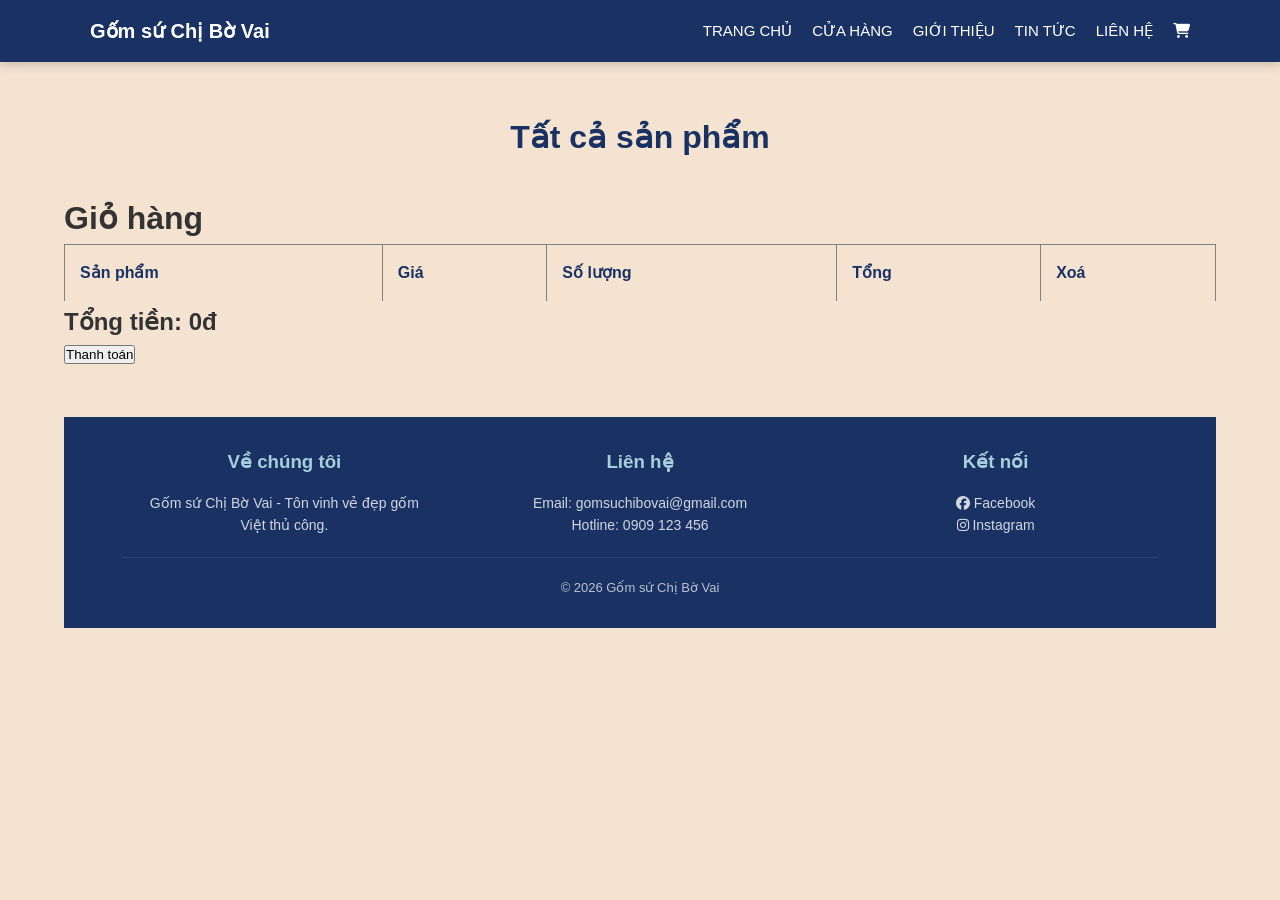
<file: cart.html>
<!DOCTYPE html>
<html lang="vi">
<head>
<meta charset="UTF-8">
<meta name="viewport" content="width=device-width, initial-scale=1.0">
<title>Giỏ hàng</title>

<link rel="stylesheet" href="style.css">
<link rel="stylesheet" href="https://cdnjs.cloudflare.com/ajax/libs/font-awesome/6.4.2/css/all.min.css">
</head>

<body>

<header class="site-header">
    <div class="container header-flex">
        <div class="logo">
            <a href="index.html" style="color: white; text-decoration: none;">Gốm sứ Chị Bờ Vai</a>
        </div>

        <nav>
            <ul class="nav-menu">
                <li><a href="index.html">Trang chủ</a></li>
                <li><a href="shop.html">Cửa hàng</a></li>
                <li><a href="about.html">Giới thiệu</a></li>
                <li><a href="blog.html">Tin tức</a></li>
                <li><a href="contact.html">Liên hệ</a></li>
                <li><a href="cart.html"><i class="fa-solid fa-cart-shopping"></i></a></li>
            </ul>
        </nav>
    </div>
</header>

<div class="site-container" id="products">
    <h2 class="section-title">Tất cả sản phẩm</h2>

<h1>Giỏ hàng</h1>

<table border="1" width="100%">
<thead>
<tr>
<th>Sản phẩm</th>
<th>Giá</th>
<th>Số lượng</th>
<th>Tổng</th>
<th>Xoá</th>
</tr>
</thead>

<tbody id="cart-body"></tbody>
</table>

<h2>Tổng tiền: <span id="total">0</span>đ</h2>

<!-- ✅ NÚT THANH TOÁN -->
<button onclick="showCheckout()">Thanh toán</button>

<!-- ✅ FORM THANH TOÁN -->
<div id="checkout-form" style="display:none; margin-top:20px;">
    <h3>Thông tin khách hàng</h3>
    <input type="text" id="name" placeholder="Họ và tên"><br><br>
    <input type="text" id="phone" placeholder="Số điện thoại"><br><br>
    <textarea id="address" placeholder="Địa chỉ"></textarea><br><br>

    <button onclick="checkout()">Xác nhận thanh toán</button>
</div>

<footer class="site-footer">
    <div class="container">
        <div class="footer-content">
            <div>
                <h3>Về chúng tôi</h3>
                <p>Gốm sứ Chị Bờ Vai - Tôn vinh vẻ đẹp gốm Việt thủ công.</p>
            </div>
            <div>
                <h3>Liên hệ</h3>
                <p>Email: gomsuchibovai@gmail.com</p>
                <p>Hotline: 0909 123 456</p>
            </div>
            <div>
                <h3>Kết nối</h3>
                <p><i class="fa-brands fa-facebook"></i> Facebook</p>
                <p><i class="fa-brands fa-instagram"></i> Instagram</p>
            </div>
        </div>
        <div class="footer-bottom">
            &copy; 2026 Gốm sứ Chị Bờ Vai
        </div>
    </div>
</footer>
<script>
let cart = JSON.parse(localStorage.getItem("cart")) || [];
let cartBody = document.getElementById("cart-body");

function renderCart() {
cartBody.innerHTML = "";
let total = 0;

cart.forEach((item, index) => {
let subtotal = item.price * item.qty;
total += subtotal;

cartBody.innerHTML += `
<tr>
<td>${item.name}</td>
<td>${item.price.toLocaleString()}đ</td>
<td>
<input type="number" value="${item.qty}" min="1" onchange="changeQty(${index}, this.value)">
</td>
<td>${subtotal.toLocaleString()}đ</td>
<td><button onclick="removeItem(${index})">X</button></td>
</tr>
`;
});

document.getElementById("total").innerText = total.toLocaleString();
}

function changeQty(index, qty) {
cart[index].qty = Number(qty);
localStorage.setItem("cart", JSON.stringify(cart));
renderCart();
}

function removeItem(index) {
cart.splice(index, 1);
localStorage.setItem("cart", JSON.stringify(cart));
renderCart();
}

renderCart();

<!-- JS THANH TOÁN -->
function showCheckout() {
    if (cart.length === 0) {
        alert("Giỏ hàng đang trống!");
        return;
    }
    document.getElementById("checkout-form").style.display = "block";
}

function checkout() {
    let name = document.getElementById("name").value;
    let phone = document.getElementById("phone").value;
    let address = document.getElementById("address").value;

    if (!name || !phone || !address) {
        alert("Vui lòng nhập đầy đủ thông tin!");
        return;
    }

    alert("🎉 Thanh toán thành công!\nCảm ơn bạn " + name);

    localStorage.removeItem("cart");
    location.reload();
}
</script>

</body>
</html>
</file>
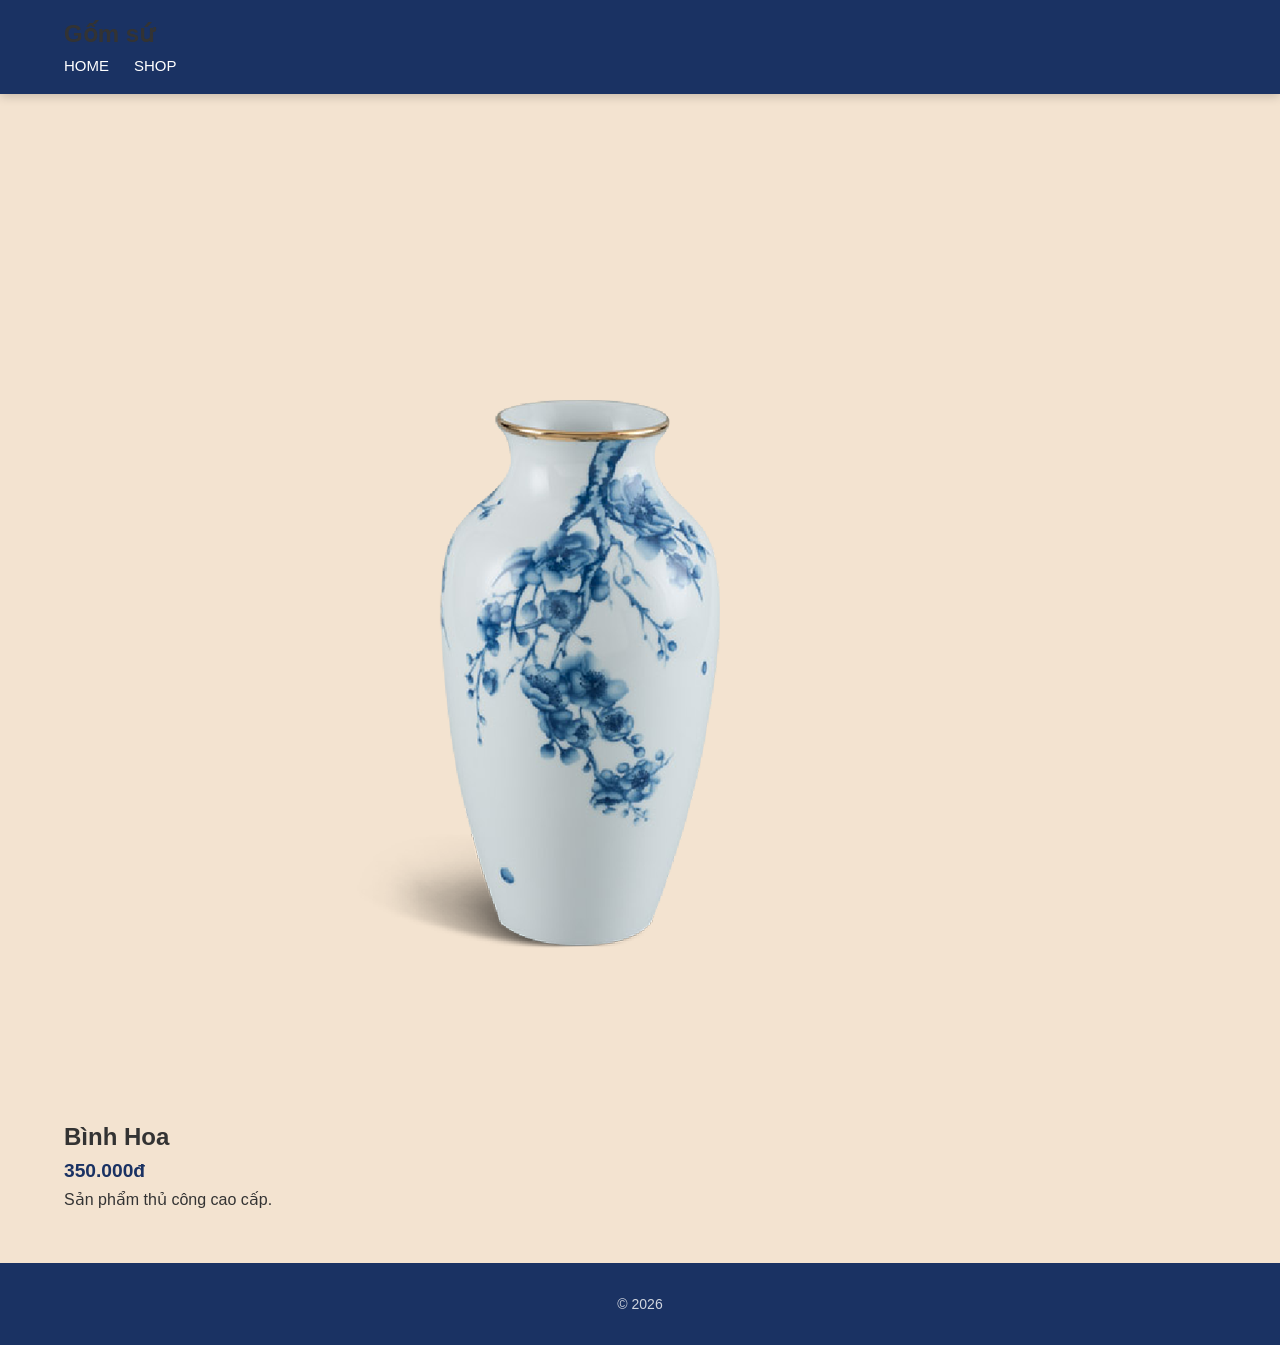
<file: product.html>
<!DOCTYPE html>
<html>
<head>
<meta charset="UTF-8">
<title>Product</title>
<link rel="stylesheet" href="style.css">
</head>

<body>

<header class="site-header">
<div class="site-container">
<h2>Gốm sứ</h2>
<nav class="site-nav">
<ul>
<li><a href="index.html">Home</a></li>
<li><a href="shop.html">Shop</a></li>
</ul>
</nav>
</div>
</header>

<div class="site-container detail-grid">
<img src="bình hoa.png" class="detail-img">

<div>
<h2>Bình Hoa</h2>
<p class="price">350.000đ</p>
<p>Sản phẩm thủ công cao cấp.</p>
</div>
</div>

<footer class="site-footer">
<p>© 2026</p>
</footer>

</body>
</html>
</file>
<file: style.css>
* {

    margin: 0;

    padding: 0;

    box-sizing: border-box;

}



body {

    font-family: 'Segoe UI', Tahoma, Geneva, Verdana, sans-serif;

    background-color: #F3E3D0; /* Màu nền kem gốm sứ */

    color: #333;

    line-height: 1.6;

    overflow-x: hidden;

}



.site-container {

    width: 90%;

    max-width: 1200px;

    margin: 0 auto;

}



a {

    text-decoration: none;

    transition: 0.3s;

}



ul {

    list-style: none;

}



img {

    max-width: 100%;

    display: block;

}





.site-header {

    background: #1A3263; /* Màu xanh đậm chủ đạo */

    padding: 15px 0;

    position: sticky;

    top: 0;

    z-index: 1000;

    box-shadow: 0 2px 10px rgba(0,0,0,0.2);

}



.header-wrapper {

    display: flex;

    justify-content: space-between; /* Logo bên trái, Nav bên phải */

    align-items: center;

}



.site-logo {

    font-size: 22px;

    font-weight: bold;

    color: #ffffff;

    letter-spacing: 1px;

}



/* Ép Menu dàn hàng ngang và đổi màu chữ trắng */

.site-nav ul {

    display: flex; 

    gap: 25px;

    margin: 0;

    padding: 0;

}



.site-nav ul li a {

    color: #ffffff !important; /* Xóa bỏ màu tím mặc định */

    font-size: 15px;

    font-weight: 500;

    text-transform: uppercase;

}



.site-nav ul li a:hover {

    color: #AACDDC !important;

}





.site-hero {

    background: linear-gradient(rgba(0,0,0,0.5), rgba(0,0,0,0.5)), 

                url('https://raw.githubusercontent.com/minhhuong0212/2526_GK2_12F2_Ch-b-vai/main/background.png') center/cover no-repeat;

    height: 70vh;

    display: flex;

    align-items: center;

    justify-content: center;

    text-align: center;

    color: white;

}



.hero-content h1 {

    font-size: 3rem;

    margin-bottom: 15px;

    text-shadow: 2px 2px 4px rgba(0,0,0,0.3);

}



.hero-content p {

    font-size: 1.2rem;

    margin-bottom: 25px;

}



/* COMMON BUTTON STYLE */

.site-btn {

    display: inline-block;

    padding: 12px 30px;

    background: #AACDDC;

    color: #1A3263;

    font-weight: bold;

    border-radius: 4px;

    border: none;

    cursor: pointer;

}



.site-btn:hover {

    background: #ffffff;

    transform: translateY(-2px);

}



.section-title {

    text-align: center;

    margin: 50px 0 30px;

    font-size: 2rem;

    color: #1A3263;

}



.product-grid {

    display: grid;

    grid-template-columns: repeat(auto-fit, minmax(250px, 1fr));

    gap: 30px;

    padding-bottom: 50px;

}



.product-card {

    background: white;

    padding: 15px;

    border-radius: 8px;

    text-align: center;

    box-shadow: 0 4px 6px rgba(0,0,0,0.05);

}



.product-card:hover {

    transform: translateY(-5px);

    box-shadow: 0 6px 12px rgba(0,0,0,0.1);

}



.product-card img {

    height: 220px;

    width: 100%;

    object-fit: cover;

    border-radius: 4px;

    margin-bottom: 15px;

}



.product-card h3 {

    font-size: 1.1rem;

    margin-bottom: 10px;

    color: #333;

}



.price {

    color: #1A3263;

    font-weight: bold;

    font-size: 1.2rem;

}





.site-footer {

    background: #1A3263;

    color: white;

    padding: 50px 0 20px;

    margin-top: 50px;

}



.footer-grid {

    display: grid;

    grid-template-columns: repeat(auto-fit, minmax(200px, 1fr));

    gap: 40px;

    border-bottom: 1px solid rgba(255,255,255,0.1);

    padding-bottom: 30px;

    margin-bottom: 20px;

}



.site-footer h3, .site-footer h4 {

    color: #AACDDC;

    margin-bottom: 15px;

}



.site-footer p {

    font-size: 0.9rem;

    margin-bottom: 8px;

    opacity: 0.8;

}



.site-footer a {

    color: white;

    opacity: 0.7;

}



.site-footer a:hover {

    opacity: 1;

    color: #AACDDC;

}



.footer-bottom {

    text-align: center;

    font-size: 0.8rem;

    opacity: 0.6;

}







/* Tablet (Dưới 992px) */

@media (max-width: 992px) {

    .hero-content h1 { font-size: 2.5rem; }

    .site-nav ul { gap: 15px; }

}



/* Mobile (Dưới 768px) */

@media (max-width: 768px) {

    .header-wrapper {

        flex-direction: column; /* Xếp dọc Logo và Menu trên mobile */

        gap: 15px;

    }



    .site-nav ul {

        flex-wrap: wrap; /* Cho phép các mục nhảy dòng nếu quá dài */

        justify-content: center;

    }



    .site-hero { height: 50vh; }

    .hero-content h1 { font-size: 1.8rem; }

    

    .footer-grid {

        text-align: center;

    }

}



/* Small Mobile (Dưới 480px) */

@media (max-width: 480px) {

    .site-nav ul {

        display: grid;

        grid-template-columns: 1fr 1fr; /* Chia menu thành 2 cột */

        text-align: center;

        gap: 10px;

    }

}





* {

            margin: 0;

            padding: 0;

            box-sizing: border-box;

            font-family: 'Arial', sans-serif;

        }



        body {

            background-color: #F3E3D0; /* Màu kem gốm sứ */

            color: #333;

            line-height: 1.6;

        }



        .container {

            width: 90%;

            max-width: 1200px;

            margin: 0 auto;

        }



        /* ===== HEADER (Sửa lỗi dàn hàng ngang) ===== */

        .site-header {

            background: #1A3263;

            padding: 15px 0;

            position: sticky;

            top: 0;

            z-index: 1000;

        }



        .header-flex {

            display: flex;

            justify-content: space-between;

            align-items: center;

        }



        .logo {

            font-size: 22px;

            font-weight: bold;

            color: #ffffff;

        }



        .nav-menu {

            display: flex; /* Đảm bảo dàn hàng ngang */

            list-style: none;

            gap: 20px;

        }



        .nav-menu li a {

            text-decoration: none;

            color: #ffffff !important; /* Buộc chữ màu trắng */

            font-size: 15px;

            text-transform: uppercase;

            transition: 0.3s;

        }



        .nav-menu li a:hover {

            color: #AACDDC !important;

        }



        /* ===== HERO SECTION ===== */

        .about-hero {

            background: linear-gradient(rgba(0,0,0,0.6), rgba(0,0,0,0.6)), 

                        url('https://images.unsplash.com/photo-1520408222757-6f9f95d87d5d?q=80&w=1500&auto=format&fit=crop') center/cover;

            height: 40vh;

            display: flex;

            align-items: center;

            justify-content: center;

            text-align: center;

            color: white;

        }



        /* ===== NỘI DUNG GIỚI THIỆU ===== */

        .about-section {

            padding: 60px 0;

        }



        .about-grid {

            display: grid;

            grid-template-columns: 1fr 1fr;

            gap: 50px;

            align-items: center;

        }



        .about-text h2 {

            color: #1A3263;

            margin-bottom: 20px;

            font-size: 28px;

        }



        .about-image img {

            width: 100%;

            border-radius: 10px;

            box-shadow: 15px 15px 0 #AACDDC;

        }



        /* ===== GIÁ TRỊ CỐT LÕI ===== */

        .values-grid {

            display: grid;

            grid-template-columns: repeat(auto-fit, minmax(250px, 1fr));

            gap: 30px;

            margin-top: 50px;

        }



        .value-card {

            background: white;

            padding: 30px;

            text-align: center;

            border-radius: 8px;

            box-shadow: 0 4px 6px rgba(0,0,0,0.1);

        }



        .value-card i {

            font-size: 40px;

            color: #1A3263;

            margin-bottom: 15px;

        }



        /* ===== FOOTER ===== */

        .site-footer {

            

            background: #1A3263;

            color: white;

            padding: 40px 0 20px;

            margin-top: 50px;

        }



        .footer-content {

            display: grid;

            grid-template-columns: repeat(auto-fit, minmax(200px, 1fr));

            gap: 30px;

            margin-bottom: 20px;

        }



        .footer-content h3 { color: #AACDDC; margin-bottom: 15px; }



        .footer-bottom {

            text-align: center;

            border-top: 1px solid rgba(255,255,255,0.1);

            padding-top: 20px;

            font-size: 13px;

            opacity: 0.7;

        }



        /* ===== RESPONSIVE ===== */

        @media (max-width: 768px) {

            .header-flex { flex-direction: column; gap: 15px; }

            .about-grid { grid-template-columns: 1fr; }

            .about-image { order: -1; }

            .nav-menu { gap: 10px; font-size: 13px; }

        }

        /* ===== 1. RESET & CHUNG ===== */

* { margin: 0; padding: 0; box-sizing: border-box; font-family: Arial, sans-serif; }

body { background: #F3E3D0; color: #333; }

.container { width: 90%; max-width: 1100px; margin: auto; }



/* ===== 2. HEADER ĐỒNG BỘ (Sửa lỗi image_111680.png) ===== */

.site-header { 

    background: #1A3263; 

    padding: 15px 0; 

    position: sticky; 

    top: 0; 

    z-index: 1000; 

}



.header-flex { 

    display: flex; 

    justify-content: space-between; 

    align-items: center; 

}



.logo { 

    color: white !important; 

    font-weight: bold; 

    font-size: 20px; 

    text-decoration: none; 

}



/* Ép UL dàn hàng ngang */

.nav-menu { 

    display: flex !important; 

    list-style: none !important; 

    gap: 20px; 

    margin: 0; 

    padding: 0;

}



/* Ép chữ menu màu trắng (Sửa lỗi chữ màu tím) */

.nav-menu a { 

    color: #ffffff !important; 

    text-decoration: none; 

    font-size: 14px; 

    text-transform: uppercase; 

    font-weight: 500;

}



.nav-menu a:hover { 

    color: #AACDDC !important; 

}



/* ===== 3. FOOTER ĐỒNG BỘ ===== */

.site-footer { 

    background: #1A3263; 

    color: white; 

    padding: 30px 0; 

    text-align: center; 

    margin-top: 50px; 

    width: 100%;

}



/* ===== 4. RESPONSIVE CHO HEADER ===== */

@media (max-width: 768px) {

    .header-flex { 

        flex-direction: column; 

        gap: 15px; 

    }

    .nav-menu { 

        gap: 10px; 

        flex-wrap: wrap; 

        justify-content: center; 

    }

}

 /* ============================================================

           1. BASE & HEADER STYLES (Giữ đồng bộ cho toàn site)

           ============================================================ */

        

        

        body { background: #F3E3D0; line-height: 1.6; }

        

        .container { width: 90%; max-width: 1100px; margin: auto; }

        

        /* HEADER */

        .site-header { background: #1A3263; padding: 15px 0; position: sticky; top: 0; z-index: 100; }

        .header-flex { display: flex; justify-content: space-between; align-items: center; }

        .logo { color: white; font-weight: bold; font-size: 20px; }

        

        /* NAV */

        .nav-menu { display: flex; list-style: none; gap: 15px; }

        .nav-menu a { color: white !important; text-decoration: none; font-size: 14px; text-transform: uppercase; font-weight: 500;}

        .nav-menu a:hover { color: #AACDDC !important; }

        

        /* ============================================================

           2. BLOG PAGE STYLES

           ============================================================ */

        .blog-title { text-align: center; margin: 40px 0; color: #1A3263; }

        

        /* Grid cho các thẻ bài viết */

        .blog-grid { 

            display: grid; 

            grid-template-columns: repeat(auto-fit, minmax(300px, 1fr)); 

            gap: 25px; 

            margin-bottom: 50px; 

        }

        

        /* Thẻ bài viết (Card) */

        .blog-card { 

            background: white; 

            border-radius: 8px; 

            overflow: hidden; 

            transition: 0.3s; 

            box-shadow: 0 4px 6px rgba(0,0,0,0.05);

        }

        .blog-card:hover { transform: translateY(-5px); box-shadow: 0 8px 15px rgba(0,0,0,0.1); }

        

        /* Xử lý lỗi chiều cao ảnh: Sử dụng min-height hoặc chiều cao cố định */

        .blog-img { 

            width: 100%; 

            height: 200px; /* Chiều cao cố định cho tất cả ảnh */

            min-height: 200px; /* Đảm bảo kể cả khi lỗi ảnh thì thẻ vẫn không bị bóp méo */

            object-fit: cover; /* Giúp ảnh không bị méo khi co giãn */

            display: block;

            background-color: #eee; /* Nền xám khi lỗi ảnh */

        }

        

        /* Nội dung trong thẻ */

        .blog-info { padding: 20px; }

        .blog-info span { font-size: 12px; color: #888; }

        .blog-info h3 { margin: 10px 0; color: #1A3263; font-size: 18px; line-height: 1.3; }

        .blog-info p { font-size: 14px; color: #555; margin-bottom: 15px; line-height: 1.5; height: 63px; overflow: hidden; } /* Cố định chiều cao mô tả */

        

        .read-more { 

            color: #1A3263; 

            font-weight: bold; 

            text-decoration: none; 

            font-size: 13px; 

            border-bottom: 2px solid #AACDDC; 

            transition: 0.3s;

        }

        .read-more:hover { color: #888; border-color: #888; }



        /* ============================================================

           3. FOOTER STYLES (Đã sửa lỗi)

           ============================================================ */

        .site-footer { 

            background: #1A3263; 

            color: white; 

            padding: 40px 0; /* Tăng padding trên dưới để thoáng hơn */

            text-align: center; 

            margin-top: 40px; 

            width: 100%; /* Đảm bảo footer tràn hết độ rộng */

        }

        

        .site-footer p {

            line-height: 1.6; /* Sửa chiều cao dòng bị bóp méo */

            font-size: 14px;

            opacity: 0.8;

            margin: 0;

            padding: 0 20px; /* Thêm chút đệm 2 bên cho mobile */

        }



        /* ============================================================

           4. RESPONSIVE MEDIA QUERIES

           ============================================================ */

        @media (max-width: 768px) {

            .header-flex { flex-direction: column; gap: 10px; }

            .nav-menu { font-size: 12px; flex-wrap: wrap; justify-content: center; gap: 10px; }

            .blog-grid { grid-template-columns: 1fr; }

            .blog-title { font-size: 24px; margin: 30px 0; }

        }



        /* ===== 1. RESET & CHUNG ===== */

* { margin: 0; padding: 0; box-sizing: border-box; font-family: Arial, sans-serif; }

body { background: #F3E3D0; color: #333; }

.container { width: 90%; max-width: 1100px; margin: auto; }



/* ===== 2. HEADER ĐỒNG BỘ (Sửa lỗi image_111680.png) ===== */

.site-header { 

    background: #1A3263; 

    padding: 15px 0; 

    position: sticky; 

    top: 0; 

    z-index: 1000; 

}



.header-flex { 

    display: flex; 

    justify-content: space-between; 

    align-items: center; 

}



.logo { 

    color: white !important; 

    font-weight: bold; 

    font-size: 20px; 

    text-decoration: none; 

}



/* Ép UL dàn hàng ngang */

.nav-menu { 

    display: flex !important; 

    list-style: none !important; 

    gap: 20px; 

    margin: 0; 

    padding: 0;

}



/* Ép chữ menu màu trắng (Sửa lỗi chữ màu tím) */

.nav-menu a { 

    color: #ffffff !important; 

    text-decoration: none; 

    font-size: 14px; 

    text-transform: uppercase; 

    font-weight: 500;

}



.nav-menu a:hover { 

    color: #AACDDC !important; 

}



/* ===== 3. FOOTER ĐỒNG BỘ ===== */

.site-footer { 

    background: #1A3263; 

    color: white; 

    padding: 30px 0; 

    text-align: center; 

    margin-top: 50px; 

    width: 100%;

}



/* ===== 4. RESPONSIVE CHO HEADER ===== */

@media (max-width: 768px) {

    .header-flex { 

        flex-direction: column; 

        gap: 15px; 

    }

    .nav-menu { 

        gap: 10px; 

        flex-wrap: wrap; 

        justify-content: center; 

    }

}

 /* ===== TỔNG THẾ ===== */

        

        /* ===== HEADER (ĐÃ SỬA LỖI DÀN HÀNG) ===== */

        .site-header { 

            background: #1A3263; 

            padding: 15px 0; 

            position: sticky; 

            top: 0; 

            z-index: 100; 

        }



        .header-flex { 

            display: flex; 

            justify-content: space-between; 

            align-items: center; 

        }



        .logo { 

            color: white; 

            font-weight: bold; 

            font-size: 20px; 

            text-decoration: none; 

        }



        /* Quan trọng: Ép ul dàn hàng ngang */

        .nav-menu { 

            display: flex !important; 

            list-style: none !important; 

            gap: 20px; 

            margin: 0; 

            padding: 0;

        }



        .nav-menu li {

            display: inline-block;

        }



        .nav-menu a { 

            color: white !important; /* Xóa màu tím lỗi */

            text-decoration: none; 

            font-size: 14px; 

            text-transform: uppercase; 

            font-weight: 500; 

            transition: 0.3s;

        }



        .nav-menu a:hover { color: #AACDDC !important; }



        /* ===== CART PAGE STYLES ===== */

        .cart-section { padding: 60px 0; }

        .cart-title { color: #1A3263; margin-bottom: 30px; text-align: center; font-size: 28px; }



        .cart-table-wrapper { 

            background: white; 

            border-radius: 10px; 

            overflow-x: auto; 

            padding: 20px; 

            box-shadow: 0 5px 15px rgba(0,0,0,0.05); 

        }



        table { width: 100%; border-collapse: collapse; min-width: 600px; }

        th { text-align: left; padding: 15px; border-bottom: 2px solid #F3E3D0; color: #1A3263; }

        td { padding: 15px; border-bottom: 1px solid #eee; }



        .cart-item-info { display: flex; align-items: center; gap: 15px; }

        .cart-item-info img { width: 70px; height: 70px; object-fit: cover; border-radius: 5px; }

        .cart-item-name { font-weight: bold; color: #1A3263; }



        .qty-input { width: 50px; padding: 5px; text-align: center; border: 1px solid #ddd; }

        

        /* Tổng kết */

        .cart-summary { margin-top: 30px; display: flex; justify-content: flex-end; }

        .summary-box { background: white; padding: 25px; border-radius: 10px; width: 100%; max-width: 350px; }

        .summary-row { display: flex; justify-content: space-between; margin-bottom: 15px; }

        

        .checkout-btn { 

            width: 100%; background: #1A3263; color: white; padding: 12px; border: none; 

            border-radius: 5px; font-weight: bold; cursor: pointer;

        }



        /* ===== RESPONSIVE ===== */

        @media (max-width: 768px) {

            .header-flex { flex-direction: column; gap: 15px; }

            .nav-menu { gap: 10px; flex-wrap: wrap; justify-content: center; }

        }

        /* ===== 1. RESET & CHUNG ===== */

* { margin: 0; padding: 0; box-sizing: border-box; font-family: Arial, sans-serif; }

body { background: #F3E3D0; color: #333; }

.container { width: 90%; max-width: 1100px; margin: auto; }



/* ===== 2. HEADER ĐỒNG BỘ (Sửa lỗi image_111680.png) ===== */

.site-header { 

    background: #1A3263; 

    padding: 15px 0; 

    position: sticky; 

    top: 0; 

    z-index: 1000; 

}



.header-flex { 

    display: flex; 

    justify-content: space-between; 

    align-items: center; 

}



.logo { 

    color: white !important; 

    font-weight: bold; 

    font-size: 20px; 

    text-decoration: none; 

}



/* Ép UL dàn hàng ngang */

.nav-menu { 

    display: flex !important; 

    list-style: none !important; 

    gap: 20px; 

    margin: 0; 

    padding: 0;

}



/* Ép chữ menu màu trắng (Sửa lỗi chữ màu tím) */

.nav-menu a { 

    color: #ffffff !important; 

    text-decoration: none; 

    font-size: 14px; 

    text-transform: uppercase; 

    font-weight: 500;

}



.nav-menu a:hover { 

    color: #AACDDC !important; 

}



/* ===== 3. FOOTER ĐỒNG BỘ ===== */

.site-footer { 

    background: #1A3263; 

    color: white; 

    padding: 30px 0; 

    text-align: center; 

    margin-top: 50px; 

    width: 100%;

}



/* ===== 4. RESPONSIVE CHO HEADER ===== */

@media (max-width: 768px) {

    .header-flex { 

        flex-direction: column; 

        gap: 15px; 

    }

    .nav-menu { 

        gap: 10px; 

        flex-wrap: wrap; 

        justify-content: center; 

    }

}

/* ===== TỔNG THỂ ===== */

        * { margin: 0; padding: 0; box-sizing: border-box; font-family: Arial, sans-serif; }

        body { background: #F3E3D0; line-height: 1.6; color: #333; }

        .container { width: 90%; max-width: 1100px; margin: auto; }



        /* ===== HEADER (Đồng bộ toàn site) ===== */

        .site-header { background: #1A3263; padding: 15px 0; position: sticky; top: 0; z-index: 100; }

        .header-flex { display: flex; justify-content: space-between; align-items: center; }

        .logo { color: white; font-weight: bold; font-size: 20px; text-decoration: none; }

        .nav-menu { display: flex; list-style: none; gap: 20px; }

        .nav-menu a { color: white !important; text-decoration: none; font-size: 14px; text-transform: uppercase; font-weight: 500; }

        .nav-menu a:hover { color: #AACDDC !important; }



        /* ===== CONTACT CONTENT ===== */

        .contact-section { padding: 60px 0; }

        .contact-title { text-align: center; color: #1A3263; margin-bottom: 40px; }

        

        .contact-grid { 

            display: grid; 

            grid-template-columns: 1fr 1.5fr; 

            gap: 40px; 

            background: white; 

            padding: 40px; 

            border-radius: 12px; 

            box-shadow: 0 10px 30px rgba(0,0,0,0.05);

        }



        /* Bên trái: Thông tin */

        .info-box h3 { color: #1A3263; margin-bottom: 20px; }

        .info-item { display: flex; align-items: flex-start; gap: 15px; margin-bottom: 20px; }

        .info-item i { color: #1A3263; font-size: 20px; margin-top: 5px; }

        .info-item p { font-size: 15px; }



        /* Bên phải: Form */

        .contact-form { display: flex; flex-direction: column; gap: 15px; }

        .form-group { display: flex; flex-direction: column; gap: 5px; }

        .form-group label { font-size: 14px; font-weight: bold; color: #555; }

        

        input, textarea { 

            padding: 12px; 

            border: 1px solid #ddd; 

            border-radius: 6px; 

            font-size: 15px; 

            background: #f9f9f9;

        }

        input:focus, textarea:focus { outline: 2px solid #AACDDC; background: white; }



        .submit-btn { 

            background: #1A3263; 

            color: white; 

            padding: 15px; 

            /* ===== BỔ SUNG: HIỂN THỊ DANH SÁCH SẢN PHẨM ===== */

/* 1. Cấu trúc lưới để các sản phẩm dàn hàng ngang */
.product-grid {
    display: grid;
    grid-template-columns: repeat(auto-fit, minmax(220px, 1fr));
    gap: 30px;
    padding: 40px 0;
}

/* 2. Định dạng từng khung thẻ sản phẩm */
.product-card {
    background: #fff;
    border-radius: 10px;
    padding: 20px;
    text-align: center;
    box-shadow: 0 4px 12px rgba(0, 0, 0, 0.08);
    transition: transform 0.3s ease;
}

.product-card:hover {
    transform: translateY(-5px);
}

/* 3. Căn chỉnh hình ảnh sản phẩm */
.product-card img {
    width: 100%;
    height: 200px;
    object-fit: contain; /* Giữ nguyên tỉ lệ ảnh gốm sứ */
    margin-bottom: 15px;
}

/* 4. Định dạng tên và giá tiền */
.product-card h3 {
    font-size: 18px;
    color: #1A3263; /* Màu xanh navy chủ đạo */
    margin-bottom: 10px;
}

.product-card .price {
    font-weight: bold;
    color: #333;
    display: block;
    margin-bottom: 15px;
}

/* 5. Nút "Thêm vào giỏ" */
.btn-add-cart {
    background: #f0f0f0;
    border: 1px solid #ddd;
    padding: 8px 15px;
    border-radius: 5px;
    cursor: pointer;
    font-size: 14px;
    transition: 0.3s;
}

.btn-add-cart:hover {
    background: #1A3263;
    color: #fff;
}

/* Fix tiêu đề "Tất cả sản phẩm" */
.section-title {
    background-color: #F3E3D0; /* Màu nền kem */
    padding: 20px 0;
    font-size: 24px;
    font-weight: bold;
    color: #333;
}

            body {
    display: flex;
    flex-direction: column;
    min-height: 100vh; /* Giúp body luôn cao bằng màn hình */
    margin: 0;
}
            .site-container {
    flex: 1; /* Tự động giãn ra để đẩy footer xuống dưới cùng */
    width: 90%;
    max-width: 1200px;
    margin: 0 auto;
}

.site-footer {
    width: 100%; /* Đảm bảo footer tràn hết chiều ngang */
    background: #1A3263;
    color: white;
    padding: 50px 0 20px;
    margin-top: 50px;
}
</file>
